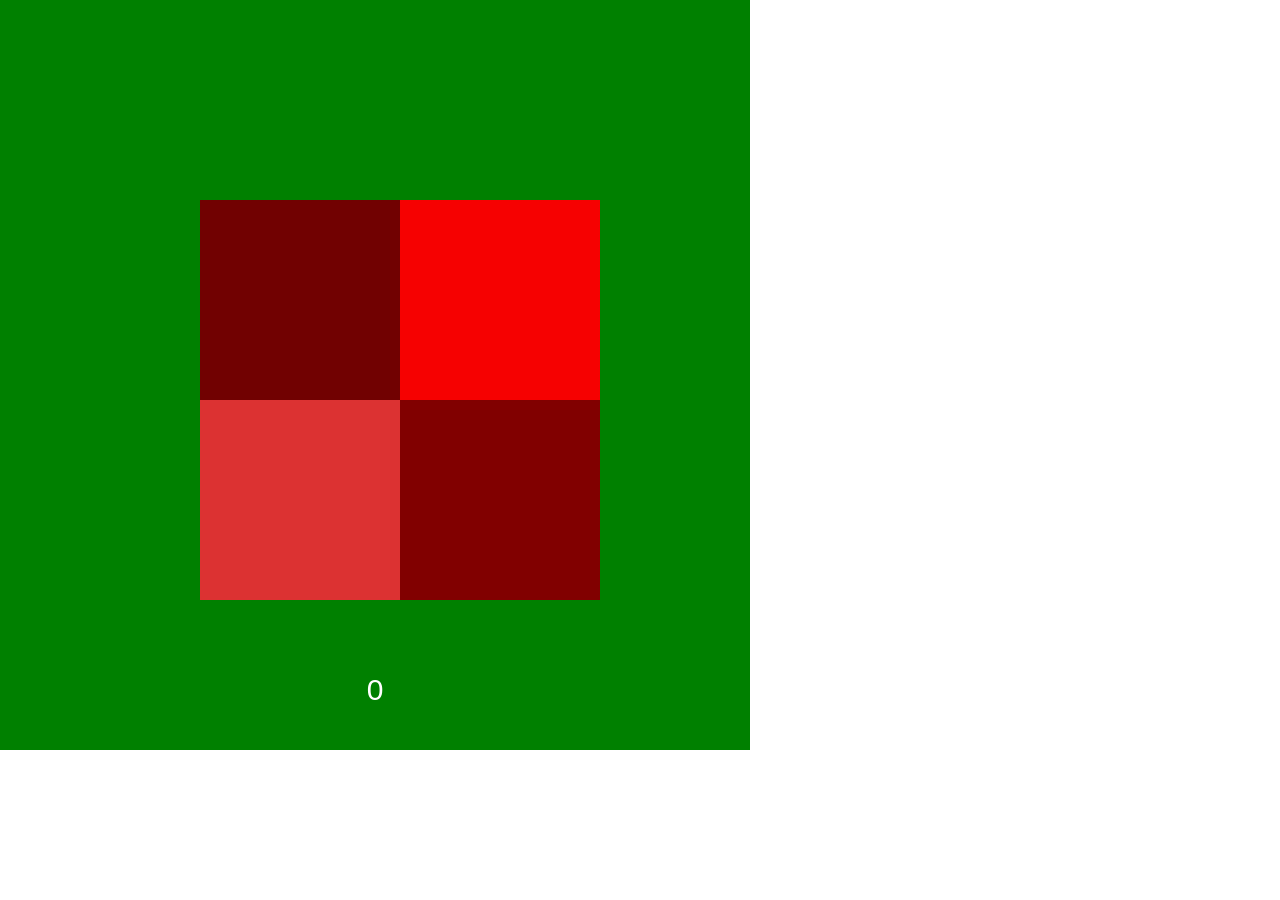
<file: Bynum_Candis_ART2210_GameProject2_Fall2019/index.html>
<!DOCTYPE html>
<html>
    <head>
        <title> Game Project </title>
        <script src="p5.js"></script>
        <script src="sketch.js"></script>
        <script src="squares.js"></script>
        <style>
                body{
    
                    margin:0;
                    padding:0;
                }
            
            </style>
    </head>
    <body>
    </body>
</html>
</file>
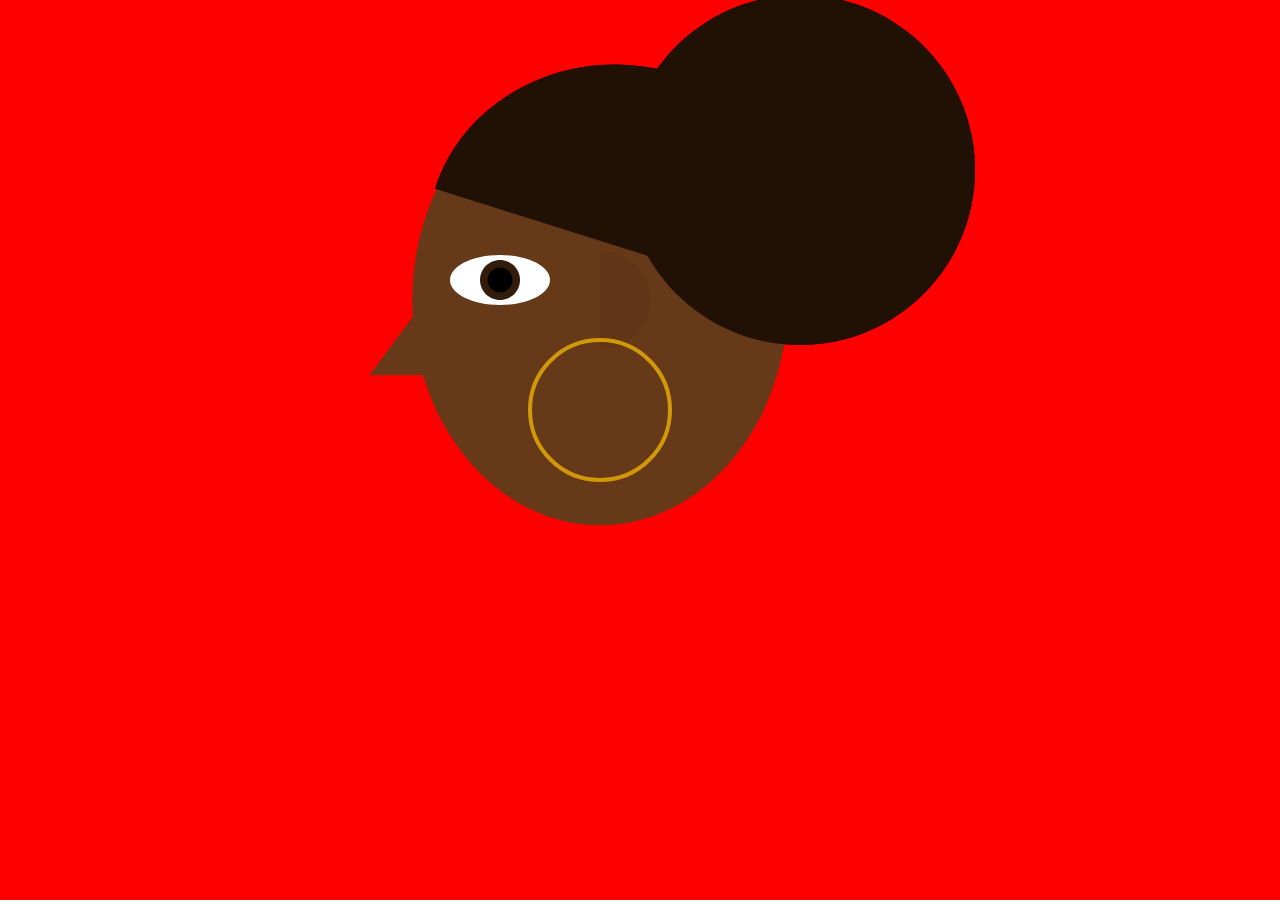
<file: SP.html>
<!doctype html>


<html>
<head>
<title>Self Portrait</title>    
<script src="p5.js"></script>
<script src="SP.js"></script>
<style>
    body{
        margin:0;
        padding:0;
    }
</style>
<head>
<body>
</body>
</html>
</file>
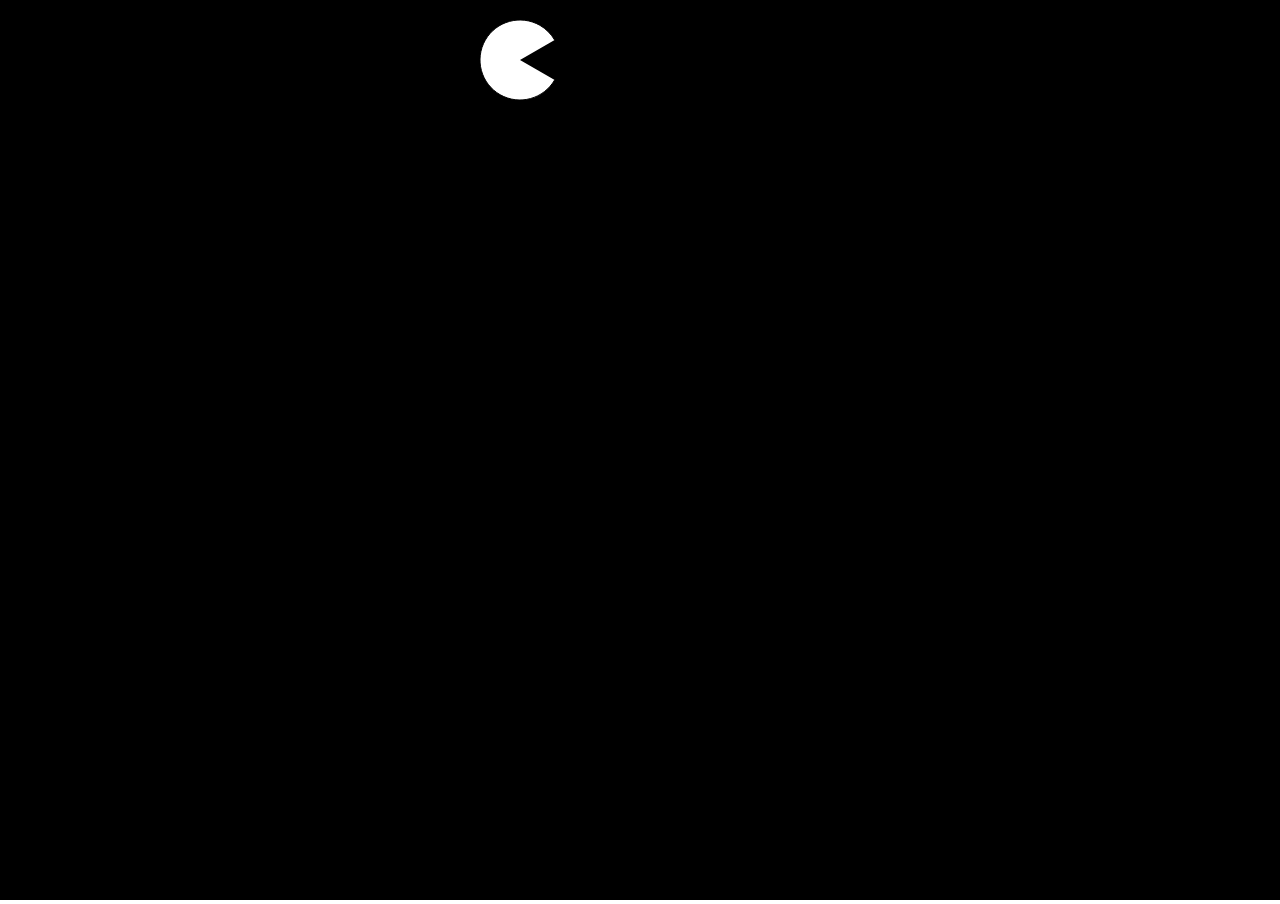
<file: 1007/class2.html>
<!doctype html>


<html>
<head>
<title>Class Activity 2</title>    
<script src="p5.js"></script>
<script src="class2.js"></script>
<link href="https://fonts.googleapis.com/css?family=Mansalva&display=swap" rel="stylesheet">

<style>
    body{
        margin:0;
        padding:0;
    }
</style>
<head>
<body>
</body>
</html>
</file>
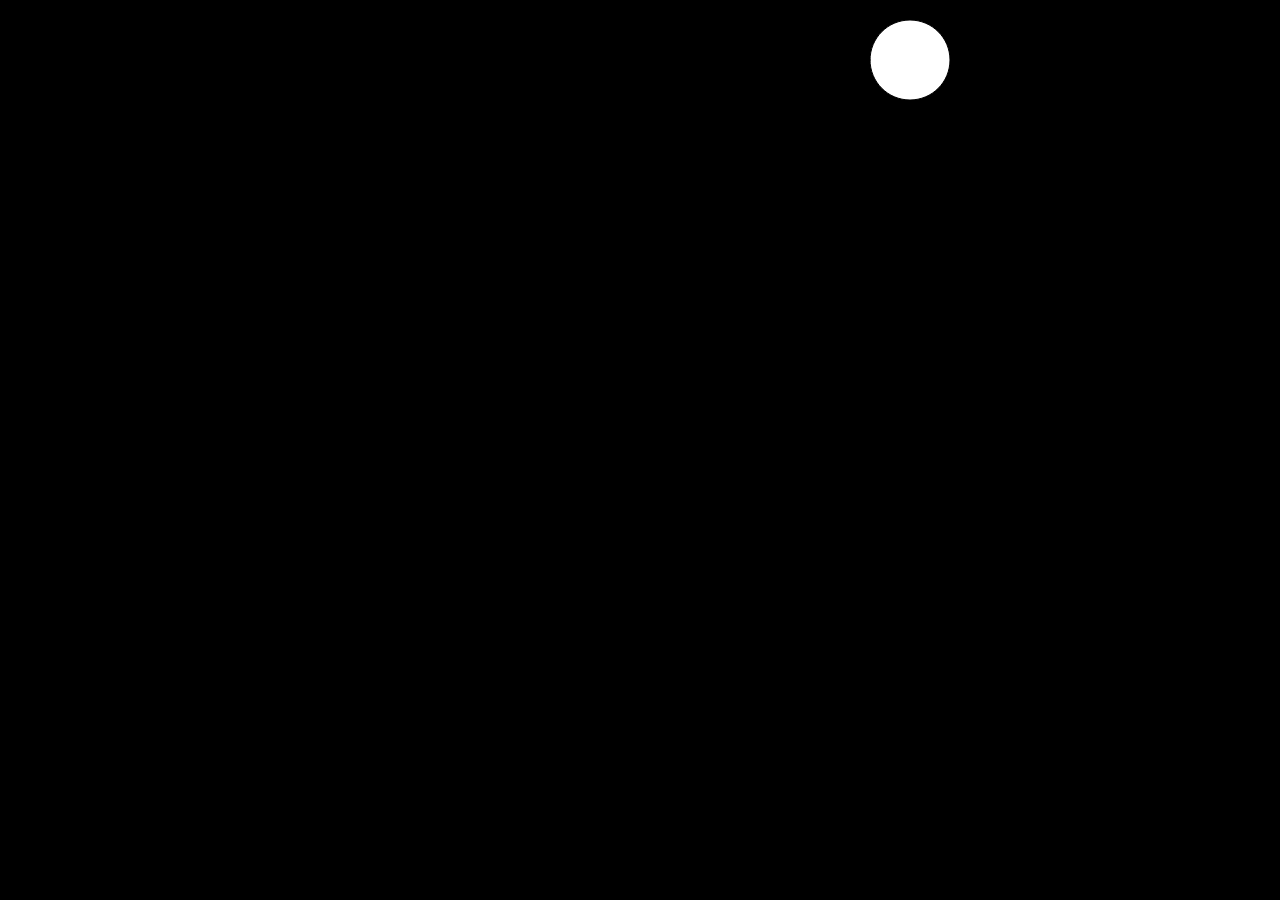
<file: 1007/class3-2.html>
<!doctype html>


<html>
<head>
<title>Class Activity 3</title>    
<script src="p5.js"></script>
<script src="class3-2.js"></script>
<link href="https://fonts.googleapis.com/css?family=Mansalva&display=swap" rel="stylesheet">

<style>
    body{
        margin:0;
        padding:0;
    }
</style>
<head>
<body>
</body>
</html>
</file>
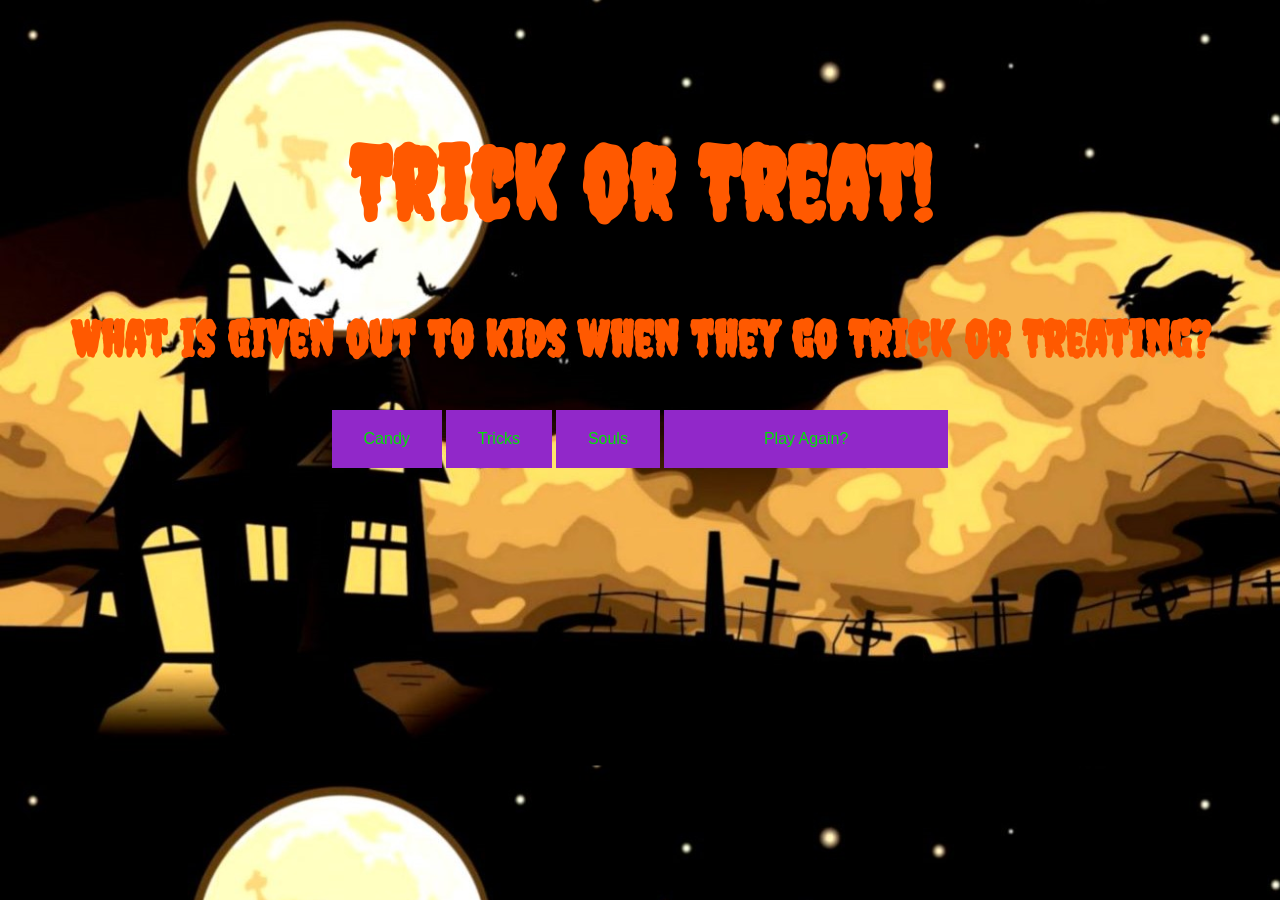
<file: Bynum_Candis_ART2210_TrickorTreat_Fall2019/easygame.html>
<!DOCTYPE html> 
<html> 
<head> 
    <title>Creative Coding Game</title> 
    <script src="p5.js"></script>
    <link href="https://fonts.googleapis.com/css?family=Creepster&display=swap" rel="stylesheet">
    <link rel="stylesheet" href="styles.css">
    <style>
        body {background-color: black;}
        h1 {color: #FF5900;}
        h2{color: #FF5900;}
        label{color: #9128C9}
    </style>
  
</head> 
<body background="faces.jpg">
    <h1 style="font-family: Creepster;">Trick or Treat!</h1>
    <h2 style="font-family: Creepster;">What is given out to kids when they go Trick or Treating?</h2>
    <input type="button" onclick="alert('Correct!')" value = "Candy">
    <input type="button" onclick="alert('Incorrect! Try Again')" value = "Tricks">
    <input type="button" onclick="alert('Incorrect! Try Again')" value = "Souls">
    <button title="Play Again?" id = "PlayAgain" onclick="location.href = 'index.html';">Play Again?</button> 
</body> 
</html>
</file>
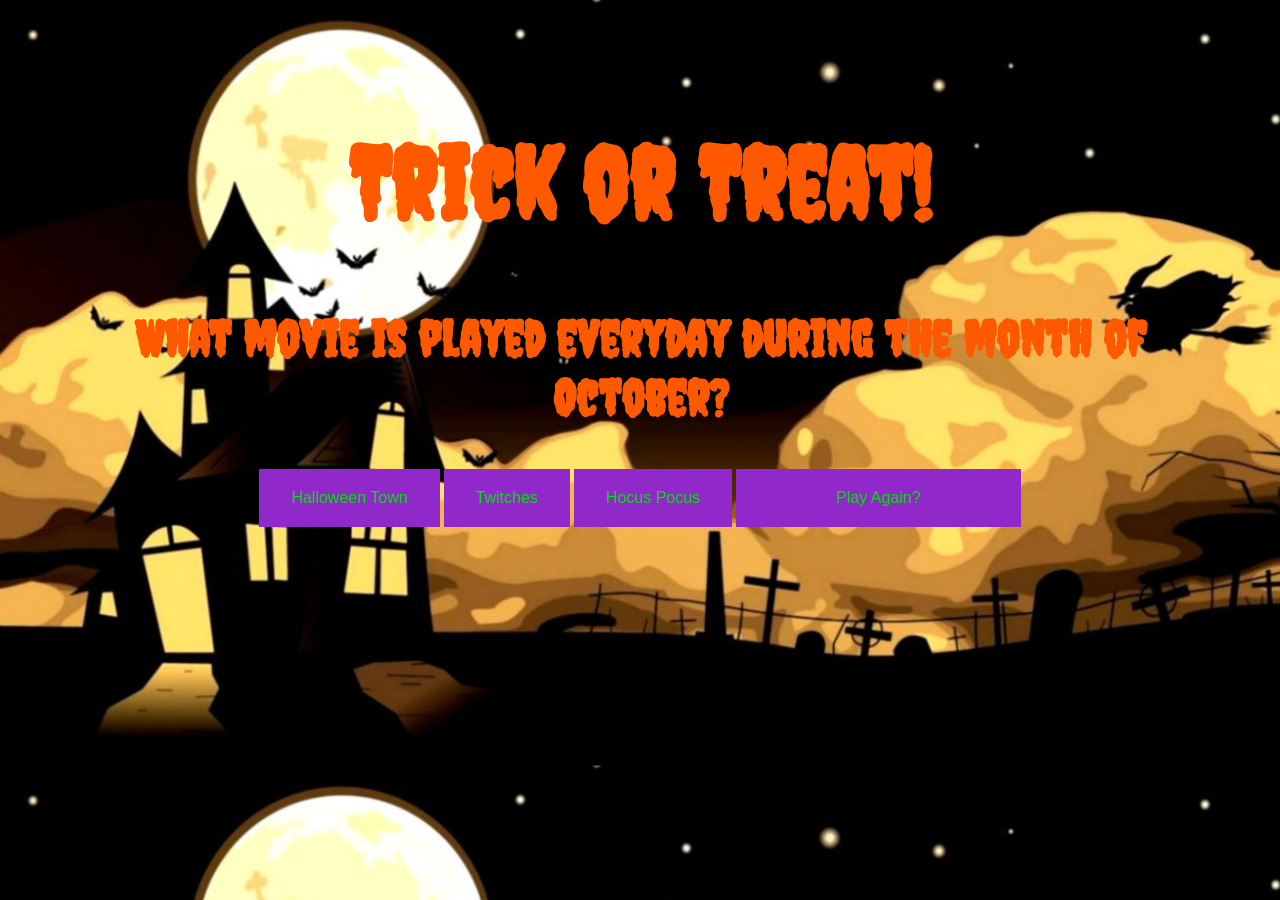
<file: Bynum_Candis_ART2210_TrickorTreat_Fall2019/hardgame.html>
<!DOCTYPE html> 
<html> 
<head> 
    <title>Creative Coding Game</title> 
    <script src="p5.js"></script>
    <link href="https://fonts.googleapis.com/css?family=Creepster&display=swap" rel="stylesheet">
    <link rel="stylesheet" href="styles.css">
    <style>
        body {background-color: black;}
        h1 {color: #FF5900;}
        h2{color: #FF5900;}
        label{color: #9128C9}
    </style>
  
</head> 
<body background="faces.jpg">
    <h1 style="font-family: Creepster;">Trick or Treat!</h1>
    <h2 style="font-family: Creepster;">What movie is played everyday during the month of October?</h2>
    <input type="button" onclick="alert('Incorrect! Try Again')" value = "Halloween Town">
    <input type="button" onclick="alert('Incorrect! Try Again')" value = "Twitches">
    <input type="button" onclick="alert('Correct!')" value = "Hocus Pocus">
    <button title="Play Again?" onclick="location.href = 'index.html';">Play Again?</button> 
</body> 
</html>
</file>
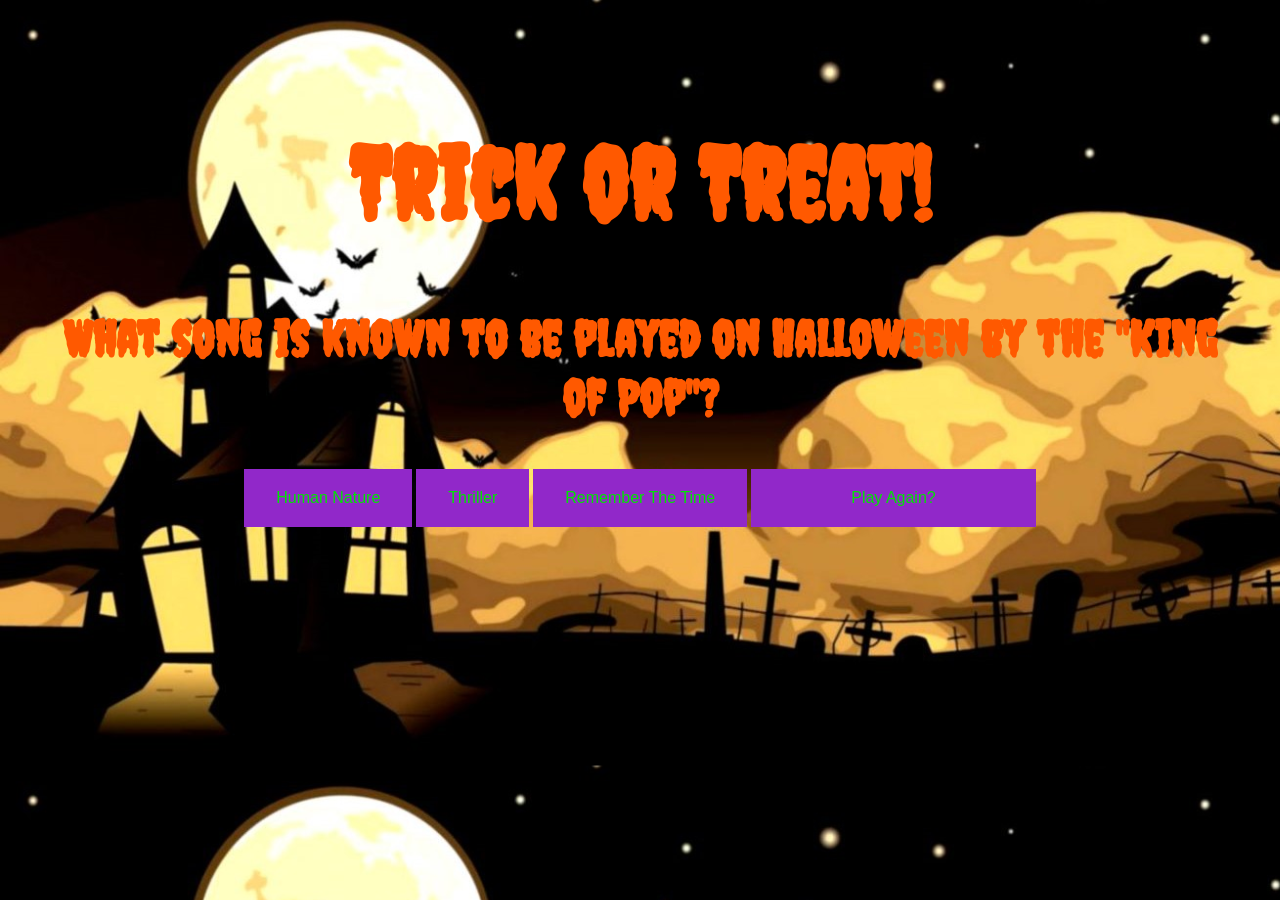
<file: Bynum_Candis_ART2210_TrickorTreat_Fall2019/mediumgame.html>
<!DOCTYPE html> 
<html> 
<head> 
    <title>Creative Coding Game</title> 
    <script src="p5.js"></script>
    <link href="https://fonts.googleapis.com/css?family=Creepster&display=swap" rel="stylesheet">
    <link rel="stylesheet" href="styles.css">
    <style>
        body {background-color: black;}
        h1 {color: #FF5900;}
        h2{color: #FF5900;}
        label{color: #9128C9}
    </style>
  
</head> 
<body background="faces.jpg">
    <h1 style="font-family: Creepster;">Trick or Treat!</h1>
    <h2 style="font-family: Creepster;">What song is known to be played on Halloween by the "King of Pop"?</h2>
    <input type="button" onclick="alert('Incorrect! Try Again')" value = "Human Nature">
    <input type="button" onclick="alert('Correct!')" value = "Thriller">
    <input type="button" onclick="alert('Incorrect! Try Again')" value = "Remember The Time">
    <button title="Play Again?" onclick="location.href = 'index.html';">Play Again?</button> 
</body> 
</html>
</file>
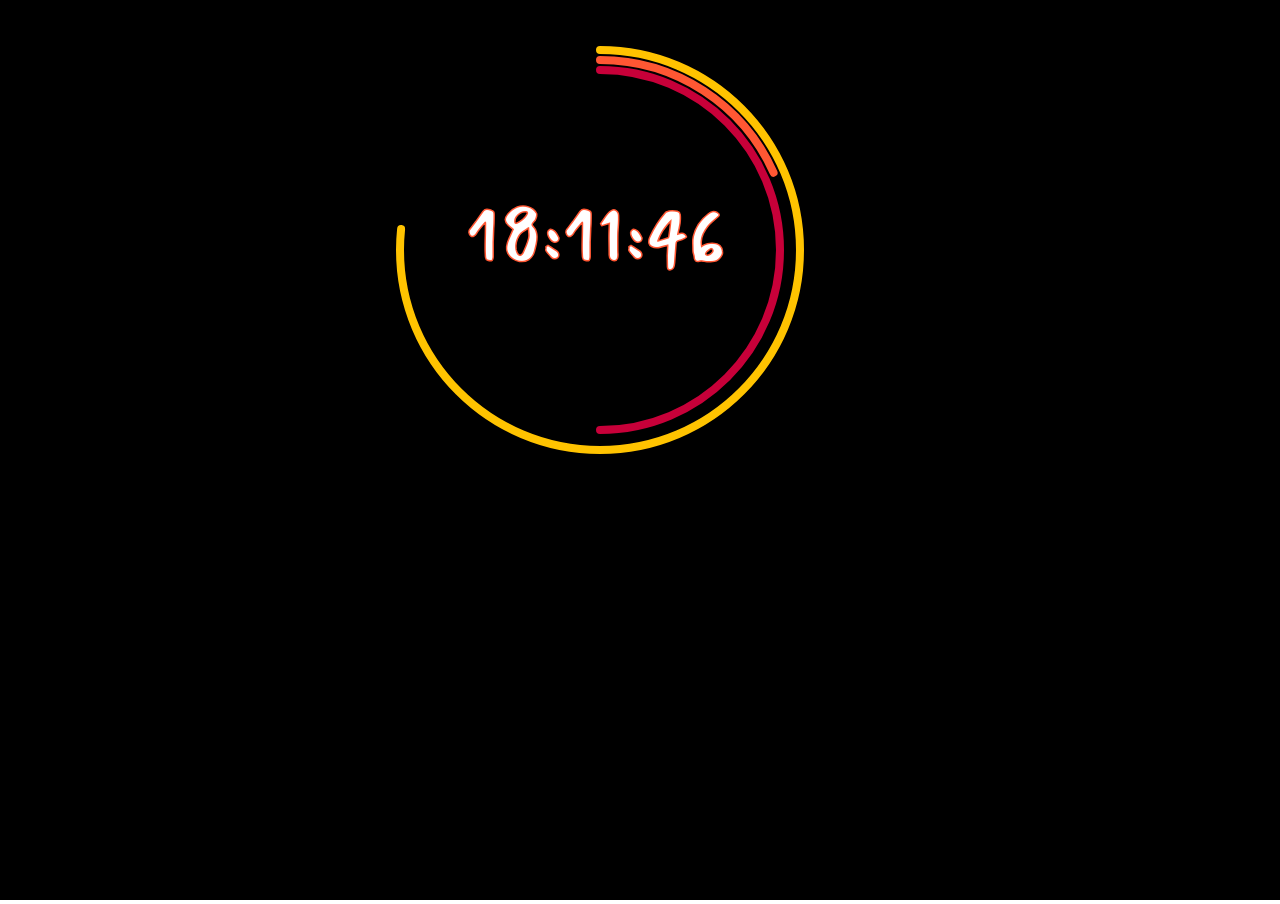
<file: Clock/clock.html>
<!doctype html>


<html>
<head>
<title>Clock</title>    
<script src="p5.js"></script>
<script src="clock2.js"></script>
<link href="https://fonts.googleapis.com/css?family=Mansalva&display=swap" rel="stylesheet">

<style>
    body{
        margin:0;
        padding:0;
    }
</style>
<head>
<body>
</body>
</html>
</file>
<file: Bynum_Candis_ART2210_TrickorTreat_Fall2019/styles.css>
html{
    width: auto;
    height: auto;

}
body{
    background-size: 1360px, 1250px;
    text-align: center;
    padding: 50px;
    
}

button{
    background-color: #9128C9;
    border: black;
    color: #00E503;
    text-align: center;
    font-size: 16px;
    padding: 20px 100px;

}
button:hover{
    background-color: #00E503;
    color: white;

}

h1{
    font-size:100px;
    padding: 0px;
}
h2{
    font-size:50px;

}
input[type=button]{
    background-color: #9128C9;
    border: none;
    color: #00E503;
    text-align: center;
    font-size: 16px;
    padding: 20px 32px;

}
input[type=button]:hover{
    background-color: #00E503;
    color: white;
}
</file>
